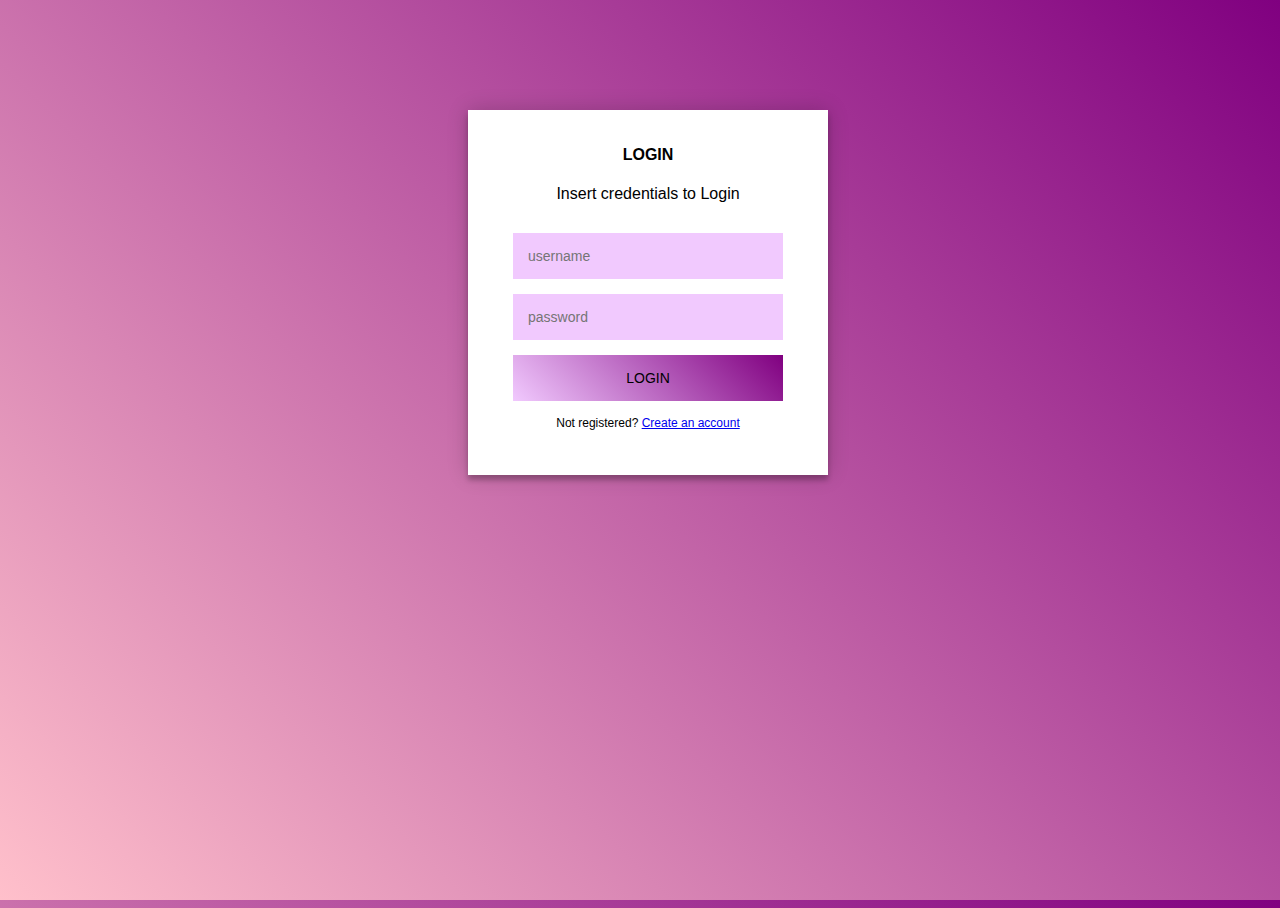
<file: index.html>
<!DOCTYPE html>
<html>

<head>
  <meta charset="utf-8">
  <meta name="viewport" content="width=device-width">
  <title>Login page</title>
  <link href="style.css" rel="stylesheet" type="text/css" />
</head>
<body>
  <div class="login-page">
    <div class="form">
      <div class="login">
        <div class="login-header">
          <h4>LOGIN</h4>
          <p>Insert credentials to Login</p>
        </div>
      </div>
      <form class="login-form">
        <input type="text" placeholder="username"/><br>
        <input type="password" placeholder="password"/><br>
        <a href="main.html"><button>Login</button></a>
        <p class="message"> Not registered? <a href="#"> Create an account</a></p>
      </form>
    </div>
  </div>
</body>

</html>
</file>
<file: style.css>
html, body {
  height: 100%;
  width: 100%;
}
header .header{
  background-color: pink;
  height: 45px;
}
header a img{
  width: 134px;
  margin-top: 4px;
}
.login-page .form .login{
  margin-top: -31px;
  margin-bottom: 30px;
}
.login-page{
  width: 360px;
  padding: 8% 0 0;
  margin: auto;
}
body{
  background-color: pink;
  background-image: linear-gradient(45deg, pink, purple);
  font-family: "Roboto", sans-serif;
}
.container{
  position: relative;
  z-index: 1;
  max-width: 300px;
  margin: 0 auto;
}
.form .message{
  margin: 15px 0 0;
  color: purple;
  font-size: 12px;
}
.form .message {
  color: black;
  text-decoration: none;
}
.form{
  position: relative;
  z-index: 1;
  background: #ffffff;
  max-width: 360px;
  margin: 0 auto 100px;
  padding: 45px;
  text-align: center;
  box-shadow: 0 0 20px 0 rgba(0, 0, 0, 0.2), 0 5px 5px 0 rgba(0, 0, 0, 0.24);
}
.form input{
  font-family: "Roboto", sans-serif;
  outline: 0;
  background: #f1c9fe ;
  width: 100%;
  border: 0;
  margin: 0 0 15px;
  padding: 15px;
  box-sizing:border-box;
  font-size: 14px;
}
.form button{
  font-family; "Roboto", sans-serif;
  text-transform: uppercase;
  outline: 0;
  background-color: #f1c9fe;
  background-image: linear-gradient(45deg, #f1c9fe, purple);
  width: 100%;
  border: 0;
  padding: 15px;
  color: black;
  font-size: 14px;
  transition: all 0.3 ease;
  cursor: pointer;
  -webkit-transition: all 0.3 ease;
}
</file>
